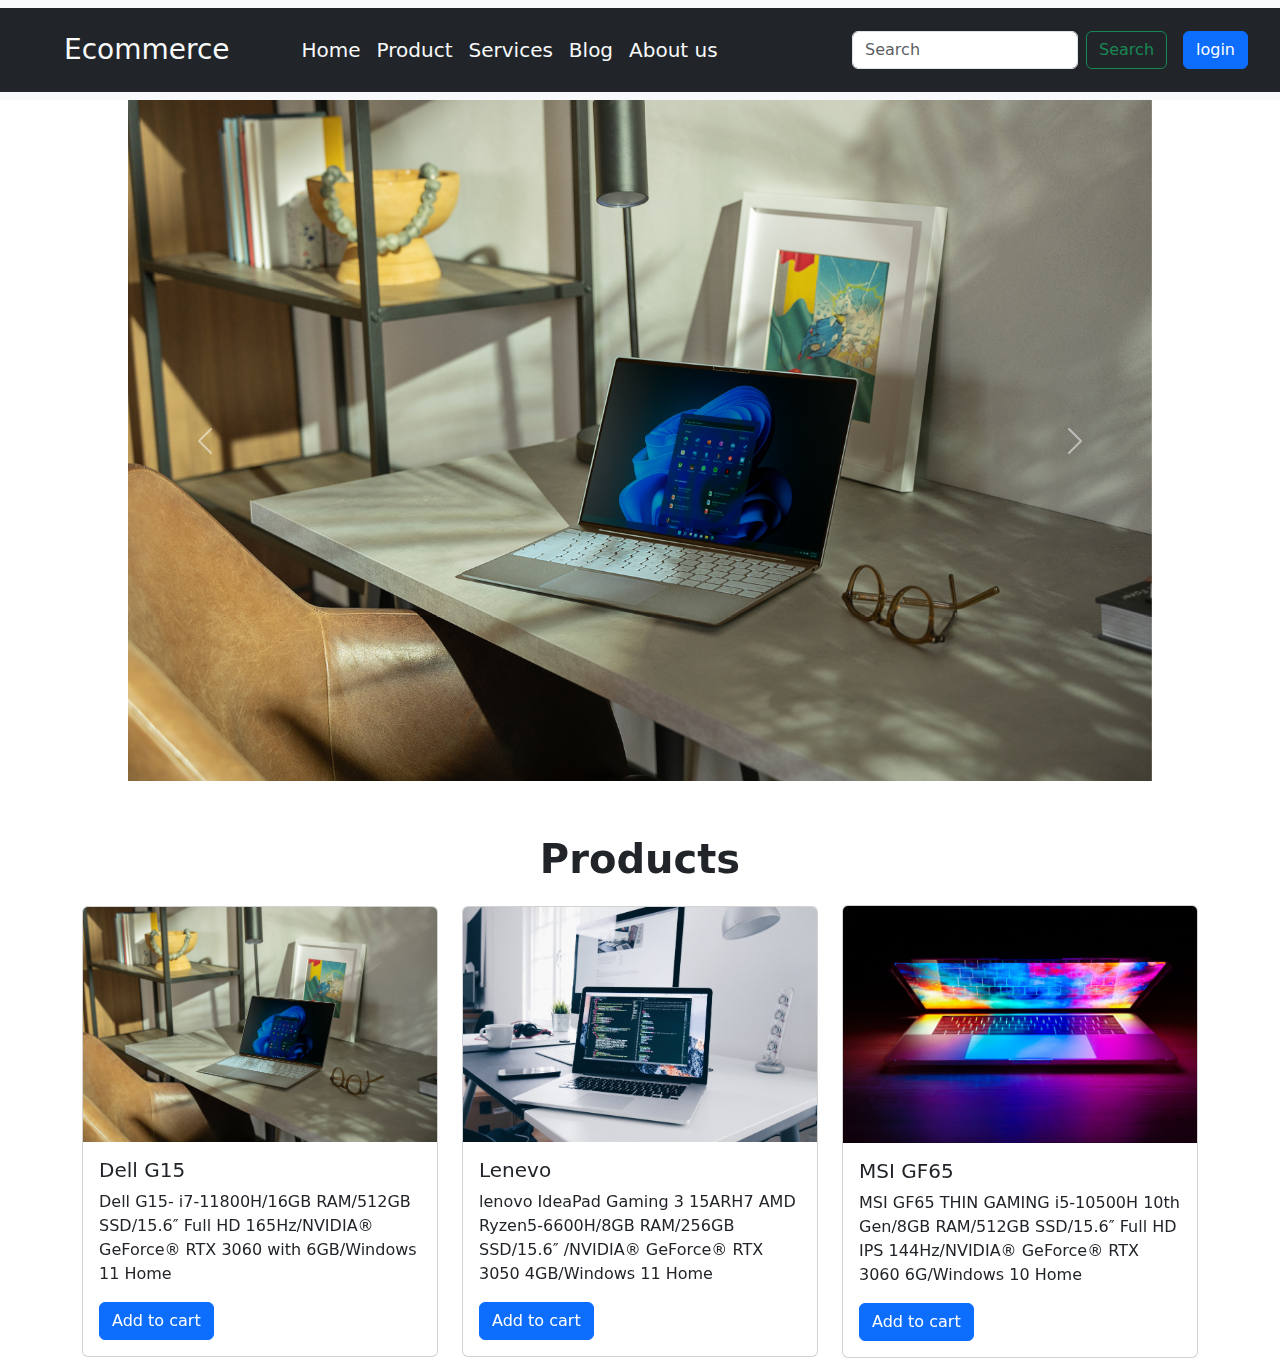
<file: ecommerce layout/index.html>
<!DOCTYPE html>
<html lang="en">
  <head>
    <meta charset="UTF-8" />
    <meta http-equiv="X-UA-Compatible" content="IE=edge" />
    <meta name="viewport" content="width=device-width, initial-scale=1.0" />
    <title>Document</title>
    <link rel="stylesheet" href="style.css" />
    <link rel="stylesheet" href="css/bootstrap.css" />
  </head>
  <body>
    <nav class="navbar navbar-expand-lg bg-body-tertiary">
      <div class="container-fluid bg-dark p-3">
        <a class="navbar-brand ms-5 fs-3 text-light" href="#">Ecommerce</a>
        <button
          class="navbar-toggler"
          type="button"
          data-bs-toggle="collapse"
          data-bs-target="#navbarSupportedContent"
          aria-controls="navbarSupportedContent"
          aria-expanded="false"
          aria-label="Toggle navigation"
        >
          <span class="navbar-toggler-icon"></span>
        </button>
        <div class="collapse navbar-collapse" id="navbarSupportedContent">
          <ul class="navitem navbar-nav me-auto ms-5 mb-2 mb-lg-0 fs-5">
            <li class="nav-item">
              <a class="nav-link active text-light" aria-current="page" href="#"
                >Home</a
              >
            </li>
            <li class="product text-light">
              <a href="#" class="nav-link text-light">Product</a>
              <div class="category">
                <a href="#">Samsung</a>
                <a href="#">Apple</a>
                <a href="#">Redmi</a>
                <a href="#">Nokia</a>
                <a href="#">Realme</a>
              </div>
            </li>
            <li class="nav-item">
              <a class="nav-link text-light" href="#">Services</a>
            </li>
            <li class="nav-item">
              <a class="nav-link text-light" href="#">Blog</a>
            </li>
            <li class="nav-item">
              <a class="nav-link text-light" href="#">About us</a>
            </li>
          </ul>
          <form class="d-flex" role="search">
            <input
              class="form-control me-2"
              type="search"
              placeholder="Search"
              aria-label="Search"
            />
            <button class="btn btn-outline-success me-3" type="submit">
              Search
            </button>
          
          </form>
          <form class="d-flex" role="search" action="login.html">
          
            <button class="btn btn-primary me-3" type="submit">
              login
            </button>
          
          </form>
        </div>
      </div>
    </nav>
    <div
      id="carouselExampleAutoplaying"
      class="carousel slide m-auto"
      data-bs-ride="carousel"
    >
      <div class="carousel-inner">
        <div class="carousel-item active">
          <img src="images/dell_image1.jpg" class="d-block w-100" alt="..." />
        </div>
        <div class="carousel-item">
          <img src="images/image3.jpg" class="d-block w-100" alt="..." />
        </div>
        <div class="carousel-item">
          <img src="images/image4.jpg" class="d-block w-100" alt="..." />
        </div>
      </div>
      <button
        class="carousel-control-prev"
        type="button"
        data-bs-target="#carouselExampleAutoplaying"
        data-bs-slide="prev"
      >
        <span class="carousel-control-prev-icon" aria-hidden="true"></span>
        <span class="visually-hidden">Previous</span>
      </button>
      <button
        class="carousel-control-next"
        type="button"
        data-bs-target="#carouselExampleAutoplaying"
        data-bs-slide="next"
      >
        <span class="carousel-control-next-icon" aria-hidden="true"></span>
        <span class="visually-hidden">Next</span>
      </button>
    </div>
    <div class="header mx-auto text-center fs-1 mt-5 fw-bold">Products</div>
    <div class="container mt-3">
      <div class="row align-items-center justify-content-center">
        <div class="col-md-4">
          <div class="card" >
            <img src="images/dell_image1.jpg" class="card-img-top" alt="..." />
            <div class="card-body">
              <h5 class="card-title">Dell G15</h5>
              <p class="card-text">
                Dell G15- i7-11800H/16GB RAM/512GB SSD/15.6″ Full HD 165Hz/NVIDIA® GeForce® RTX 3060 with 6GB/Windows 11 Home
              </p>
              <a href="#" class="btn btn-primary">Add to cart</a>
            </div>
          </div>
        </div>
        <div class="col-md-4">
          <div class="card" >
            <img src="images/image2.jpg" class="card-img-top" alt="..." />
            <div class="card-body">
              <h5 class="card-title">Lenevo</h5>
              <p class="card-text">
                lenovo IdeaPad Gaming 3 15ARH7 AMD Ryzen5-6600H/8GB RAM/256GB SSD/15.6″ /NVIDIA® GeForce® RTX 3050 4GB/Windows 11 Home
              </p>
              <a href="#" class="btn btn-primary"> Add to cart</a>
            </div>
          </div>
        </div>
        <div class="col-md-4">
          <div class="card" >
            <img src="images/image3.jpg" class="card-img-top" alt="..." />
            <div class="card-body">
              <h5 class="card-title">MSI GF65</h5>
              <p class="card-text">
                MSI GF65 THIN GAMING i5-10500H 10th Gen/8GB RAM/512GB SSD/15.6″ Full HD IPS 144Hz/NVIDIA® GeForce® RTX 3060 6G/Windows 10 Home
              </p>
              <a href="#" class="btn btn-primary"> Add to cart</a>
            </div>
          </div>
        </div>
      </div>
    </div>
    <script src="js/bootstrap.js"></script>
  </body>
</html>
</file>
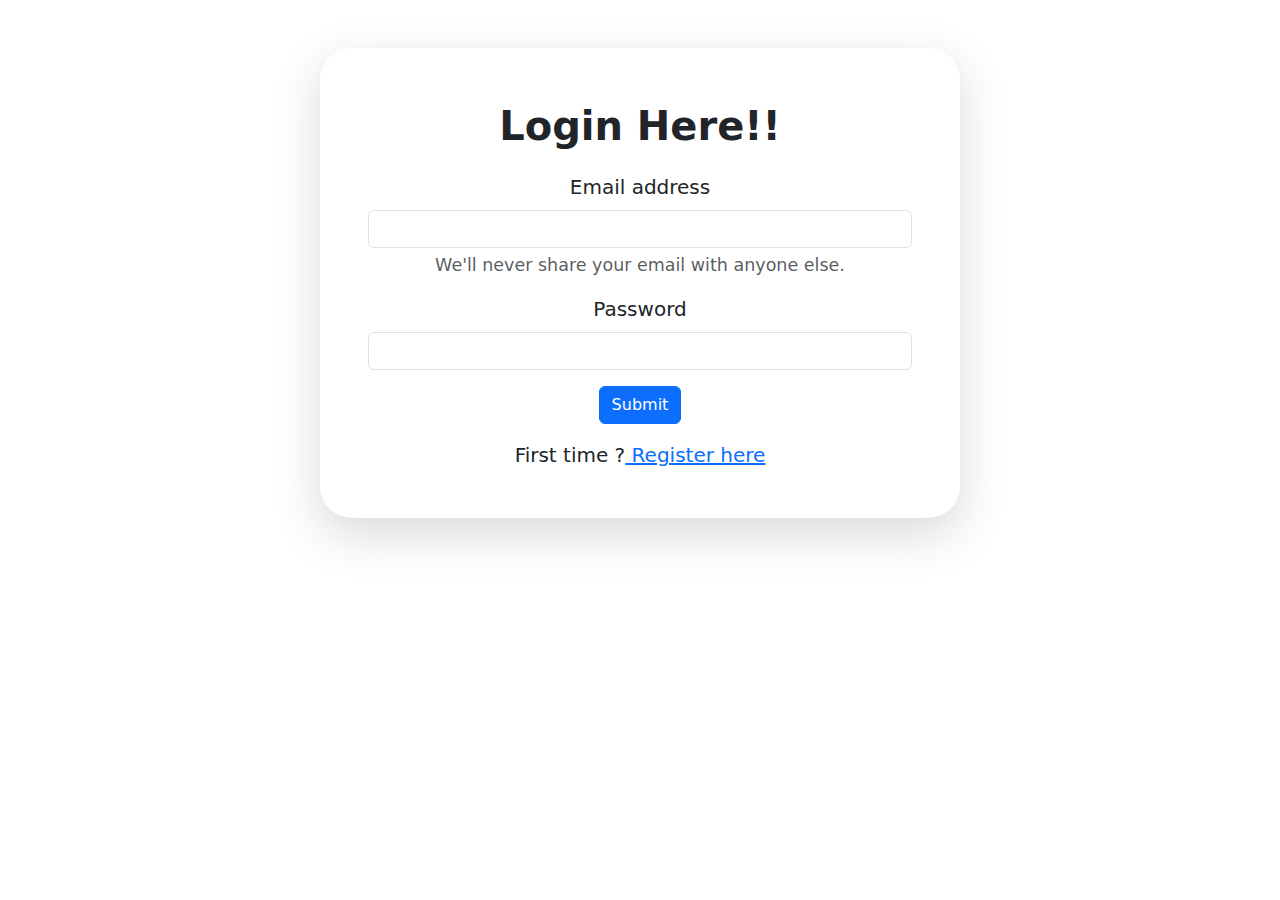
<file: ecommerce layout/login.html>
<!DOCTYPE html>
<html lang="en">
<head>
    <meta charset="UTF-8">
    <meta http-equiv="X-UA-Compatible" content="IE=edge">
    <meta name="viewport" content="width=device-width, initial-scale=1.0">
    <title>Document</title>
    <link rel="stylesheet" href="style.css">
    <link rel="stylesheet" href="css/bootstrap.css">
</head>
<body>
    <div class="container w-50 mt-5 shadow-lg text-center fs-5 p-5 rounded-5">
        <div class="title fs-1 fw-bold m-auto mb-3 text-center">Login Here!!</div>
    <form>
        <div class="mb-3  ">
          <label for="exampleInputEmail1" class="form-label  ">Email address</label>
          <input type="email" class="form-control" id="exampleInputEmail1" aria-describedby="emailHelp">
          <div id="emailHelp" class="form-text">We'll never share your email with anyone else.</div>
        </div>
        <div class="mb-3">
          <label for="exampleInputPassword1" class="form-label">Password</label>
          <input type="password" class="form-control" id="exampleInputPassword1">
        </div>
       
        <button type="submit" class="btn btn-primary">Submit</button>
        <div class="register mt-3 ">First time ?<a href="#"> Register here</a></div>
      </form>
    </div>
    <script src="js/bootstrap.js"></script>
</body>
</html>
</file>
<file: ecommerce layout/style.css>
*,
*::after,
*::before{
    box-sizing: border-box;
}
.navbar .navbar-toggler {
background-color: darkcyan;
}
.navbar .navitem .product{
    position: relative;
    
}

.navbar .navitem .product .category{
    display: flex;
    flex-direction: column;
    align-items: center;
    gap: 10px;
position: absolute;
   background-color: yellow;
display: none;

}
.navbar .navitem li:hover .category{
display: block;
display: flex;
flex-direction: column;
align-items: center;
position: absolute;
z-index: 1;
gap: 10px;
}
.navbar .navitem .product .category a{
text-decoration: none;

}
.navbar .navitem .product .category a:hover{
    background-color: gray;
    width: 100%;
    text-align: center;
    
}
.carousel{
    width:80%;
   z-index: -1;
}
</file>
